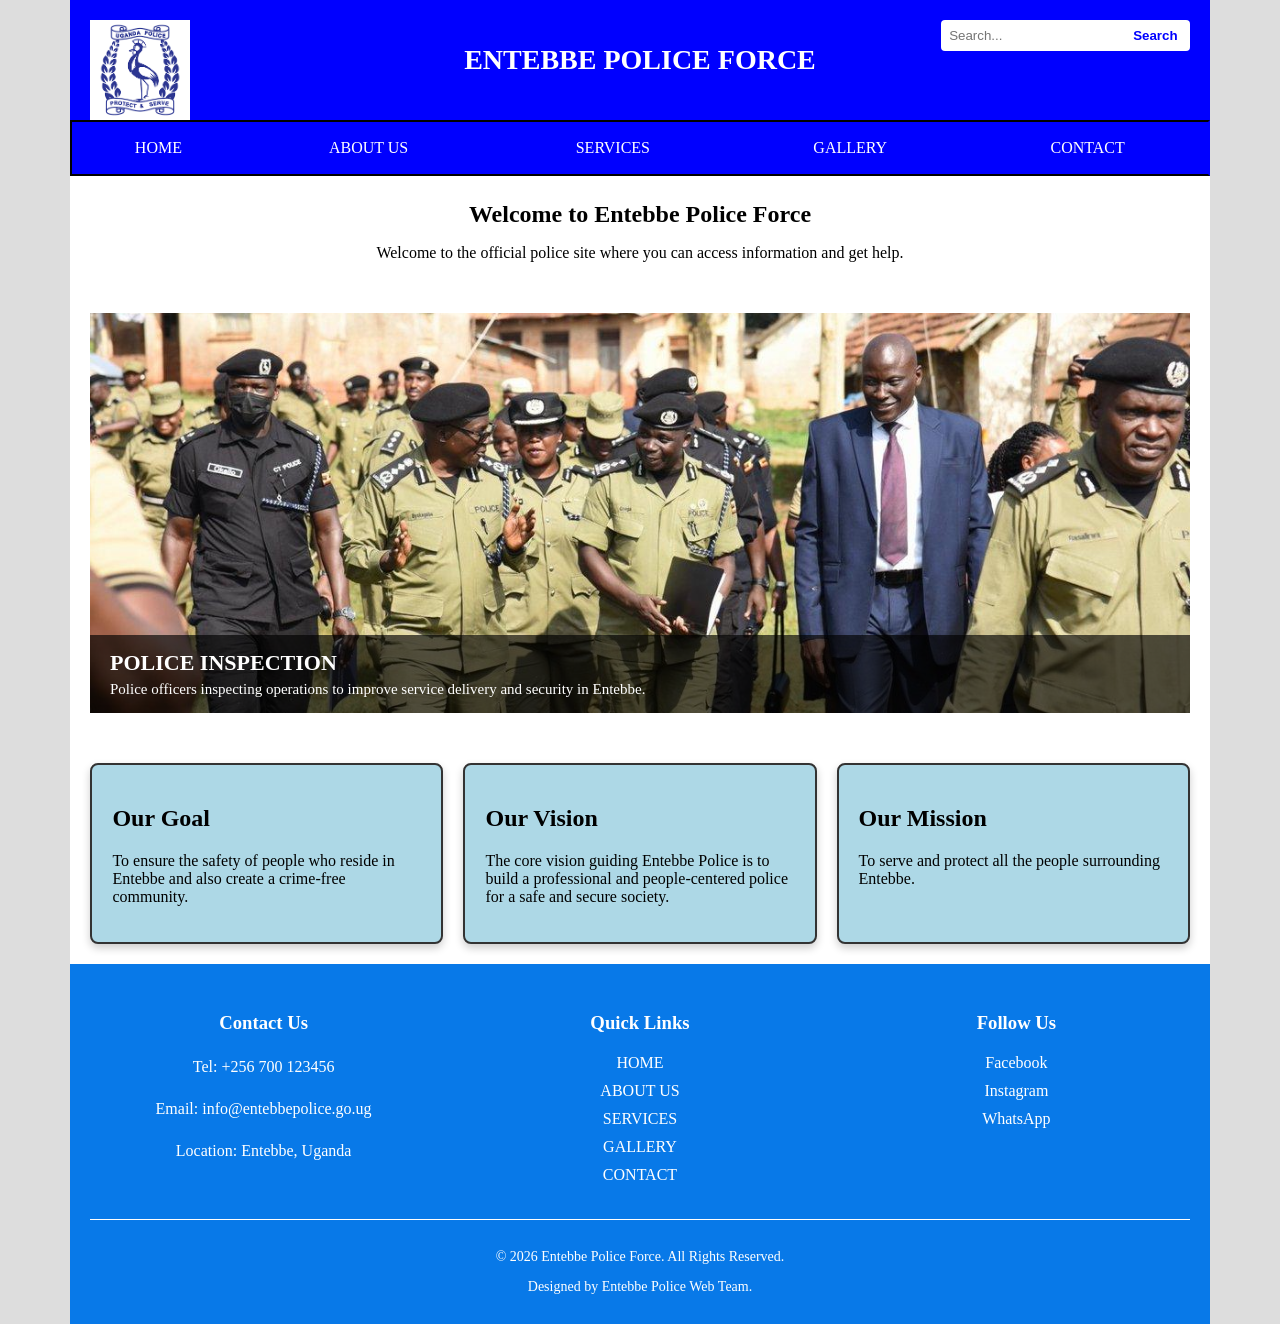
<file: index.html>
<!DOCTYPE html>
<html lang="en">

<head>
    <meta charset="UTF-8">
    <meta name="viewport" content="width=device-width, initial-scale=1.0">

    <title>ENTEBBE POLICE FORCE</title>

    <link rel="stylesheet" href="style.css">
</head>

<body>

    <div class="container">

        <!-- HEADER -->
        <header>

            <div class="header-text">

                <h1>ENTEBBE POLICE FORCE</h1>

                <img src="Images/logo.png"
                     class="logo"
                     alt="Entebbe Police Force Logo">

            </div>


            <!-- SEARCH BOX -->
            <div class="search-box">

                <input type="text" placeholder="Search...">

                <button type="button">Search</button>

            </div>

        </header>


        <!-- NAVIGATION -->
        <nav>

            <table class="nav-bar">

                <tr>

                    <td>
                        <a href="index.html">HOME</a>
                    </td>

                    <td>
                        <a href="about.html">ABOUT US</a>
                    </td>

                    <td>
                        <a href="services.html">SERVICES</a>
                    </td>

                    <td>
                        <a href="gallery.html">GALLERY</a>
                    </td>

                    <td>
                        <a href="contact.html">CONTACT</a>
                    </td>

                </tr>

            </table>

        </nav>


        <!-- MAIN CONTENT -->
        <main>

            <!-- WELCOME SECTION -->

            <section class="welcome">

                <h1>Welcome to Entebbe Police Force</h1>

                <p>
                    Welcome to the official police site where you can access
                    information and get help.
                </p>

            </section>



            <!-- SLIDESHOW -->

            <div class="slideshow">


                <!-- IMAGE 1 -->

                <div class="slide active">

                    <img src="Images/police inspection.jpg"
                         alt="Entebbe Police Inspection">

                    <div class="caption">

                        <h2>POLICE INSPECTION</h2>

                        <p>
                            Police officers inspecting operations to improve
                            service delivery and security in Entebbe.
                        </p>

                    </div>

                </div>



                <!-- IMAGE 2 -->

                <div class="slide">

                    <img src="Images/police patrol.jpg"
                         alt="Police Patrol">

                    <div class="caption">

                        <h2>POLICE PATROL</h2>

                        <p>
                            Police patrols help protect residents, visitors
                            and businesses throughout Entebbe.
                        </p>

                    </div>

                </div>



                <!-- IMAGE 3 -->

                <div class="slide">

                    <img src="Images/police traffic.jpg"
                         alt="Police Traffic Control">

                    <div class="caption">

                        <h2>TRAFFIC CONTROL</h2>

                        <p>
                            Traffic officers help maintain road safety and
                            control traffic within Entebbe.
                        </p>

                    </div>

                </div>



                <!-- IMAGE 4 -->

                <div class="slide">

                    <img src="Images/community policing.jpg"
                         alt="Community Policing">

                    <div class="caption">

                        <h2>COMMUNITY POLICING</h2>

                        <p>
                            Working together with the community helps prevent
                            crime and improve public safety.
                        </p>

                    </div>

                </div>



                <!-- IMAGE 5 -->

                <div class="slide">

                    <img src="Images/police vehicle.jpg"
                         alt="Police Vehicle">

                    <div class="caption">

                        <h2>POLICE RESPONSE</h2>

                        <p>
                            Police vehicles support quick response and patrol
                            operations across the Entebbe area.
                        </p>

                    </div>

                </div>



                <!-- IMAGE 6 -->

                <div class="slide">

                    <img src="Images/entebbe police.jpg"
                         alt="Entebbe Police">

                    <div class="caption">

                        <h2>KEEPING ENTEBBE SAFE</h2>

                        <p>
                            Uganda Police officers work with the community
                            to maintain safety and security in Entebbe.
                        </p>

                    </div>

                </div>


            </div>
            <!-- END OF SLIDESHOW -->



            <!-- ARTICLES -->

            <div class="articles">


                <article>

                    <h2>Our Mission</h2>

                    <p>
                        To serve and protect all the people surrounding Entebbe.
                    </p>

                </article>



                <article>

                    <h2>Our Vision</h2>

                    <p>
                        The core vision guiding Entebbe Police is to build
                        a professional and people-centered police for a safe
                        and secure society.
                    </p>

                </article>



                <article>

                    <h2>Our Goal</h2>

                    <p>
                        To ensure the safety of people who reside in Entebbe
                        and also create a crime-free community.
                    </p>

                </article>


            </div>

        </main>



    
<!-- FOOTER SECTION -->
<footer>

    <div class="footer-container">

        <!-- COLUMN 1: CONTACT US -->
        <div class="footer-column">
            <h3>Contact Us</h3>

            <p>Tel: +256 700 123456</p>
            <p>Email: info@entebbepolice.go.ug</p>
            <p>Location: Entebbe, Uganda</p>
        </div>

        <!-- COLUMN 2: QUICK LINKS -->
        <div class="footer-column">
            <h3>Quick Links</h3>

            <a href="index.html">HOME</a>
            <a href="about.html">ABOUT US</a>
            <a href="services.html">SERVICES</a>
            <a href="gallery.html">GALLERY</a>
            <a href="contact.html">CONTACT</a>
        </div>

        <!-- COLUMN 3: FOLLOW US -->
        <div class="footer-column">
            <h3>Follow Us</h3>

            <a href="https://www.facebook.com/">Facebook</a>
            <a href="https://www.instagram.com/">Instagram</a>
            <a href="https://www.whatsapp.com/">WhatsApp</a>
        </div>

    </div>

    <!-- FOOTER BOTTOM -->
    <div class="footer-bottom">
        <p>
            &copy; 2026 Entebbe Police Force.
            All Rights Reserved.
        </p>

        <p>Designed by Entebbe Police Web Team.</p>
    </div>

</footer>


    </div>
    <!-- END OF CONTAINER -->



    <!-- JAVASCRIPT -->

    <script src="slideshow.js"></script>

</body>

</html>
</file>
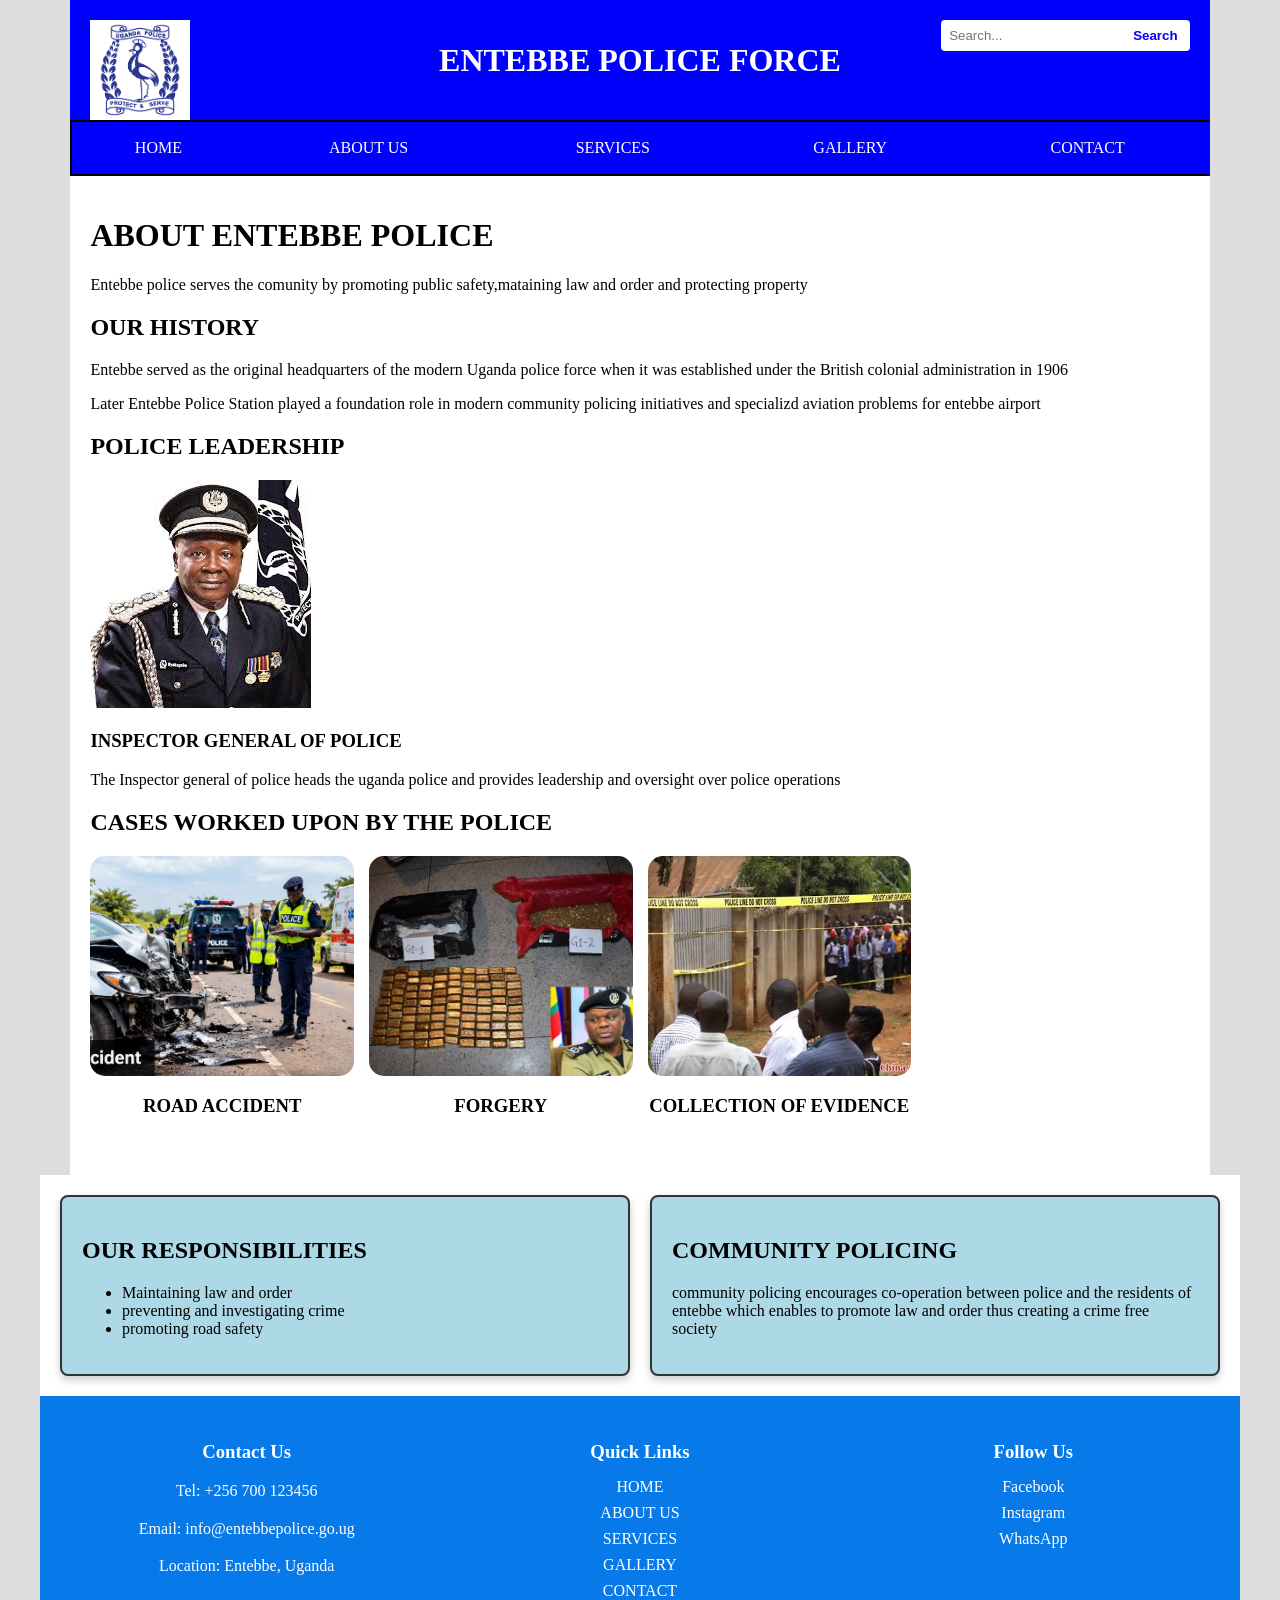
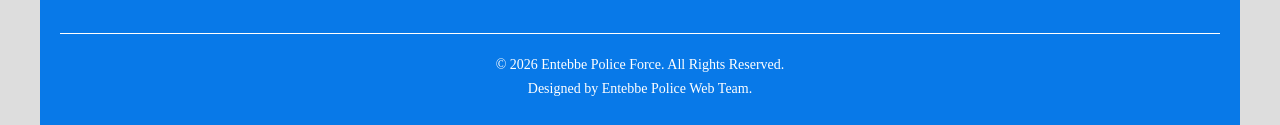
<file: about.html>
<!DOCTYPE html>
<html lang="en">
    
<head>
    <meta charset="UTF-8">
    <meta name="viewport" content="width=device-width, initial-scale=1.0">
    <title>ABOUT US -ENTEBBE POLICE FORCE</title>
    <link rel="stylesheet"href="style.css">
    
</head>
<body>
    <div class ="container">
        <main>
        <header>
            <div class ="header section">
                <h1>ENTEBBE POLICE FORCE</h1>
                <img src="Images/logo.png "class="logo"alt="Entebbe Police Force Logo">
            </div>
            <div class ="search-box">
                <input type="text"placeholder="Search...">
                <button type="button">Search</button>
            </div>
        </header>
    <nav>
        <table class="nav-bar">
            <tr>
                <td><a href="index.html">HOME</a></td>
                <td><a href="about.html">ABOUT US</a></td>
                <td><a href="services.html">SERVICES</a></td>
                <td><a href="gallery.html">GALLERY</a></td>
                <td><a href="contact.html">CONTACT</a></td>
            </tr>
        </table>
    </nav>
    </main>
    <main class="aboutus- page">
        <div class="aboutus-layout">
         <div class="aboutus-text">
            <h1>ABOUT ENTEBBE POLICE</h1>
            <p>Entebbe police serves the comunity by promoting public safety,mataining law and order and protecting property</p>
<section>
            <h2>OUR HISTORY</h2>
               <p> Entebbe served as the original headquarters of the modern Uganda police force when it was established under the British colonial administration in 1906</p>
               <p>Later Entebbe Police Station played a foundation role in modern community policing initiatives and specializd aviation problems for entebbe airport</p>
</section>
<section class="igp-content">
                <h2>POLICE LEADERSHIP</h2>
        <div class="igp-profile">
               <img src="Images/igp.jpg"class="igp"alt="Uganda police igp">
        <div class="igp-description">
                  <h3>INSPECTOR GENERAL OF POLICE</h3>
                <p>The Inspector general of police heads the uganda police and provides leadership and oversight over police operations</p>
        </div>

         </div>
<section class="recent-cases">
                 <h2>CASES WORKED UPON BY THE POLICE</h2>

    <div class="image-gallery">
    <div class ="image-card">
                
                    <img src="Images/accident.jpg">
                <h3>ROAD ACCIDENT</h3>      
    
    </div>              
                        
    <div class="image-card">
                        <img src="Images/forgery.jpg">
                <h3>FORGERY</h3>
   </div>                
    <div class="image-card">
                        <img src="Images/investigation.jpg">
                <h3>COLLECTION OF EVIDENCE</h3>
    </div>
     </div>
     </div>
    </div>
    </div>

      
 </section>
    
 </section>
          
    <section class="info-boxes">
            <article>
                <h2> OUR RESPONSIBILITIES</h2>
                <ul>
                <li>Maintaining law and order</li>
                <li>preventing and investigating crime</li>
                <li>promoting road safety</li>
                </ul>
             </article>
             <article>
                <h2>COMMUNITY POLICING</h2>
                          <p>community policing encourages co-operation between police and the residents of entebbe which enables to promote law and order thus creating a crime free society</p>
             </article>
    </section>
     </div> 
            
    </div>
    
    <footer>

    <div class="footer-container">

        <!-- COLUMN 1: CONTACT US -->
    <div class="footer-column">
                 <h3>Contact Us</h3>

            <p>Tel: +256 700 123456</p>
            <p>Email: info@entebbepolice.go.ug</p>
            <p>Location: Entebbe, Uganda</p>
    </div>

        <!-- COLUMN 2: QUICK LINKS -->
    <div class="footer-column">
            <h3>Quick Links</h3>

            <a href="index.html">HOME</a>
            <a href="aboutus.html">ABOUT US</a>
            <a href="services.html">SERVICES</a>
            <a href="gallery.html">GALLERY</a>
            <a href="contact.html">CONTACT</a>
    </div>

        <!-- COLUMN 3: FOLLOW US -->
    <div class="footer-column">
            <h3>Follow Us</h3>

            <a href="https://www.facebook.com/">Facebook</a>
            <a href="https://www.instagram.com/">Instagram</a>
            <a href="https://www.whatsapp.com/">WhatsApp</a>
    </div>

    </div>

    <!-- FOOTER BOTTOM -->
    <div class="footer-bottom">
        <p>
            &copy; 2026 Entebbe Police Force.
            All Rights Reserved.
        </p>

        <p>Designed by Entebbe Police Web Team.</p>
    </div>

</footer>
</main>

</body>
</html>
<style>
.body{
    margin: 0;
    background: #e6e6e6;
}
main
.about-page,
.aboutus-layout{
    max-width: 1200px;
    margin: 0 auto;
    padding: 20px;
    background: transparent;
    box-sizing: border-box;
}
.images{
    display:flex;
    gap: 15px;
    justify-content: center;
     flex-wrap: wrap;
     align-items: flex-start;
     gap: 20px;
     margin: auto;
}
 .image-card img{
    width: 100%;
    height: 220px;
    object-fit: cover;
    border-radius: 15px;
    display: block;
}
.image-card{
    display: flex;
    flex-direction: column;
    align-items: center;
    position: static;
    float: none;
}
.image-cardh3{
    margin: 8px 0 0;
    font-size: smaller;
    text-align: center;
    position: static;
}

.info-boxes {
    width: 100%;
    max-width: 1200px;
    margin: 0 auto;
    padding: 20px;
    box-sizing: border-box;
    display: flex;
    flex-direction: row;
    gap: 20px;
    background-color: white;
    align-items: stretch;
}

.info-boxes article {
    flex: 1 1 0;
    min-width: 0;
    width: auto;
    max-width: none;
    margin: 0;
    box-sizing: border-box;
    float: none;
}


/* FIX ABOUT US FOOTER */
footer {
    display: block;
    width: 100%;
    max-width: 1200px;
    margin: 0 auto;
    padding: 30px 20px 20px;
    box-sizing: border-box;
    background-color: #0879e8;
    color: white;
}

.footer-container {
    display: grid;
    grid-template-columns: repeat(3, minmax(0, 1fr));
    gap: 20px;
    width: 100%;
    margin: 0 auto;
    box-sizing: border-box;
}

.footer-column {
    min-width: 0;
    text-align: center;
    overflow-wrap: anywhere;
}

.footer-column h3 {
    color: white;
    margin: 15px 0;
}

.footer-column p {
    color: white;
    margin: 12px 0;
    font-size: 16px;
}

.footer-column a {
    display: block;
    color: white;
    text-decoration: none;
    margin: 8px 0;
    font-size: 16px;
}

.footer-column a:hover {
    text-decoration: underline;
}

.footer-bottom {
    width: 100%;
    box-sizing: border-box;
    text-align: center;
    border-top: 1px solid white;
    margin-top: 25px;
    padding-top: 15px;
}

.footer-bottom p {
    color: white;
    font-size: 14px;
    margin: 8px 0;
}

@media (max-width: 600px) {
    footer .footer-container {
        grid-template-columns: 1fr;
    }
}


@media (max-width: 768px){
    .info-boxes{
        flex-direction: column;
    }
    
}
    

</style>
</file>
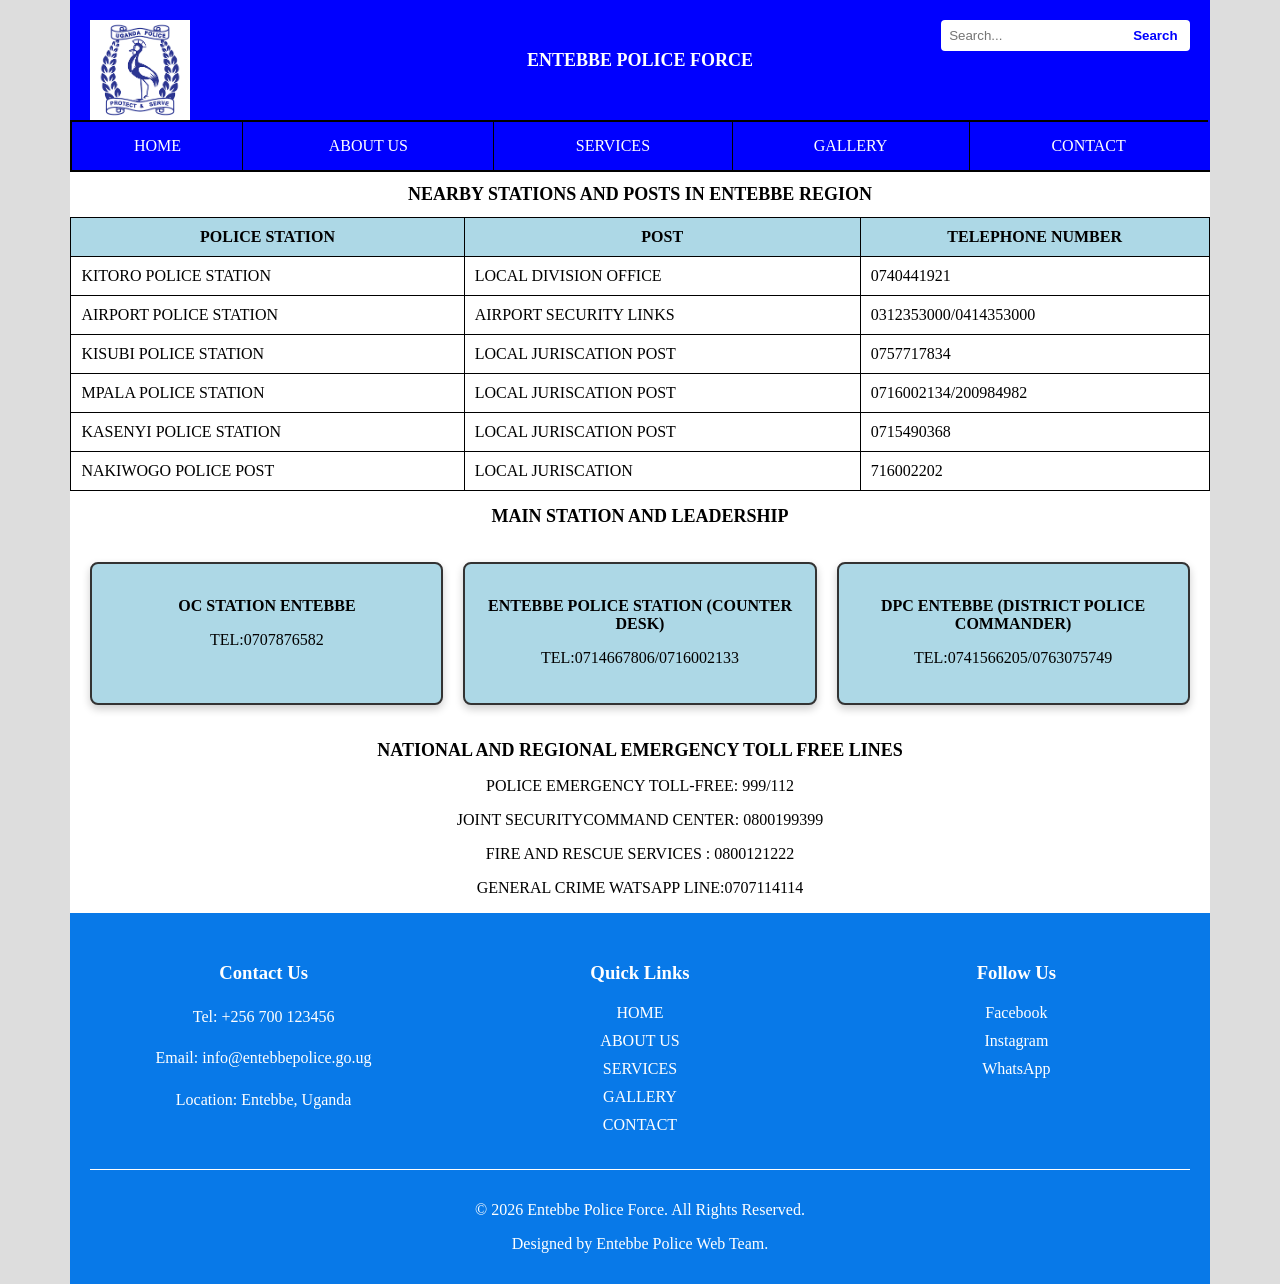
<file: contact.html>
<!DOCTYPE html>
<html lang="en">
<head>
    <meta charset="UTF-8">
    <meta name="viewport" content="width=device-width, initial-scale=1.0">
    <title>CONTACT-ENTEBBE POLICE FORCE</title>
     <link rel="stylesheet"href="style.css">
</head>
<body>
    <div class ="container">
        <main>
        <header>
    <div class ="header section">
                <h1>ENTEBBE POLICE FORCE</h1>
                <img src="Images/logo.png "class="logo"alt="Entebbe Police Force Logo">
    </div>
    <div class ="search-box">
                <input type="text"placeholder="Search...">
                <button type="button">Search</button>
    </div>
        </header>
    <nav>
        <table class="nav-bar">
            <tr>
                <td><a href="index.html">HOME</a></td>
                <td><a href="about.html">ABOUT US</a></td>
                <td><a href="services.html">SERVICES</a></td>
                <td><a href="gallery.html">GALLERY</a></td>
                <td><a href="contact.html">CONTACT</a></td>
            </tr>
        </table>
    </nav>
         </main>
         <main class="contact- page">
        <h1>NEARBY STATIONS AND POSTS IN ENTEBBE REGION</h1>
        <table border="1">
            <tr>
                <th>POLICE STATION</th>
                <th>POST</th>
                <th>TELEPHONE NUMBER</th>
            </tr>
            <tr> 
                <td>KITORO POLICE STATION</td>
                <td>LOCAL DIVISION OFFICE</td>
                <td>0740441921</td>
            </tr>
                <td>AIRPORT POLICE STATION</td>
                <td>AIRPORT SECURITY LINKS</td>
                <td>0312353000/0414353000</td>
            </tr>
            <tr>
                <td>KISUBI POLICE STATION</td>
                <td>LOCAL JURISCATION POST</td>
                <td>0757717834</td>
            </tr>
            <tr>
                <td>MPALA POLICE STATION</td>
                <td>LOCAL JURISCATION POST</td>
                <td>0716002134/200984982</td>
            </tr>
            <tr>
                <td>KASENYI POLICE STATION</td>
                <td>LOCAL JURISCATION POST</td>
                <td>0715490368</td>
            </tr>
            <tr>
                <td>NAKIWOGO POLICE POST</td>
                <td>LOCAL JURISCATION</td>
                <td>716002202</td>
            </tr>
        </table>
               <h2>MAIN STATION AND LEADERSHIP</h2>
        <div class="articles">
              
            <article>
        <h1>DPC ENTEBBE (DISTRICT POLICE COMMANDER)</h1>
        <p>TEL:0741566205/0763075749</p>
             </article>
             <article>
        <h1>ENTEBBE POLICE STATION (COUNTER DESK)</h1>
        <p>TEL:0714667806/0716002133</p>
             </article>
             <article>
        <h1>OC STATION ENTEBBE</h1>
        <p>TEL:0707876582</p>
            </article>
            </article>
     </div>
    <div class="EMERGENCY">
              <h2>NATIONAL AND REGIONAL EMERGENCY TOLL FREE LINES</h2>
        <p>POLICE EMERGENCY TOLL-FREE: 999/112</p>
        <p>JOINT SECURITYCOMMAND CENTER: 0800199399</p>
        <p>FIRE AND RESCUE SERVICES : 0800121222</p>
        <p>GENERAL CRIME WATSAPP LINE:0707114114</p>
      </div>
         </main>
    <footer>

    <div class="footer-container">

        <!-- COLUMN 1: CONTACT US -->
    <div class="footer-column">
                 <h3>Contact Us</h3>

            <p>Tel: +256 700 123456</p>
            <p>Email: info@entebbepolice.go.ug</p>
            <p>Location: Entebbe, Uganda</p>
    </div>

        <!-- COLUMN 2: QUICK LINKS -->
    <div class="footer-column">
            <h3>Quick Links</h3>

            <a href="index.html">HOME</a>
            <a href="aboutus.html">ABOUT US</a>
            <a href="services.html">SERVICES</a>
            <a href="gallery.html">GALLERY</a>
            <a href="contact.html">CONTACT</a>
    </div>

        <!-- COLUMN 3: FOLLOW US -->
    <div class="footer-column">
            <h3>Follow Us</h3>

            <a href="https://www.facebook.com/">Facebook</a>
            <a href="https://www.instagram.com/">Instagram</a>
            <a href="https://www.whatsapp.com/">WhatsApp</a>
    </div>

    </div>

    <!-- FOOTER BOTTOM -->
    <div class="footer-bottom">
        <p>
            &copy; 2026 Entebbe Police Force.
            All Rights Reserved.
        </p>

        <p>Designed by Entebbe Police Web Team.</p>
    </div>

</body>
</html>
<style>
    table{
        width: 100%;
        border-collapse:collapse ;

    }
    h1{
        font-family: 'Times New Roman', Times, serif;
        font-size: large;
        text-align: center;
    }
    th,td{
        border: 1px solid black;
        padding: 10px;
        font-family: 'Times New Roman', Times, serif;
    }
    th{
       background-color: lightblue;
       font-family: 'Times New Roman', Times, serif;
    }
     h2{
            text-align: center;
            font-family: 'Times New Roman', Times, serif;
            font-size: large;
        }
    .articles{
        h1{
            text-align: center;
            font-family: 'Times New Roman', Times, serif;
            font-size: medium;
        }
        p{
            font-family: 'Times New Roman', Times, serif;
            font-size: medium;
        }
       
    }
    
        p{
            font-family: 'Times New Roman', Times, serif;
            font-size: medium;
            text-align: center;
        }
    
</style>
</file>
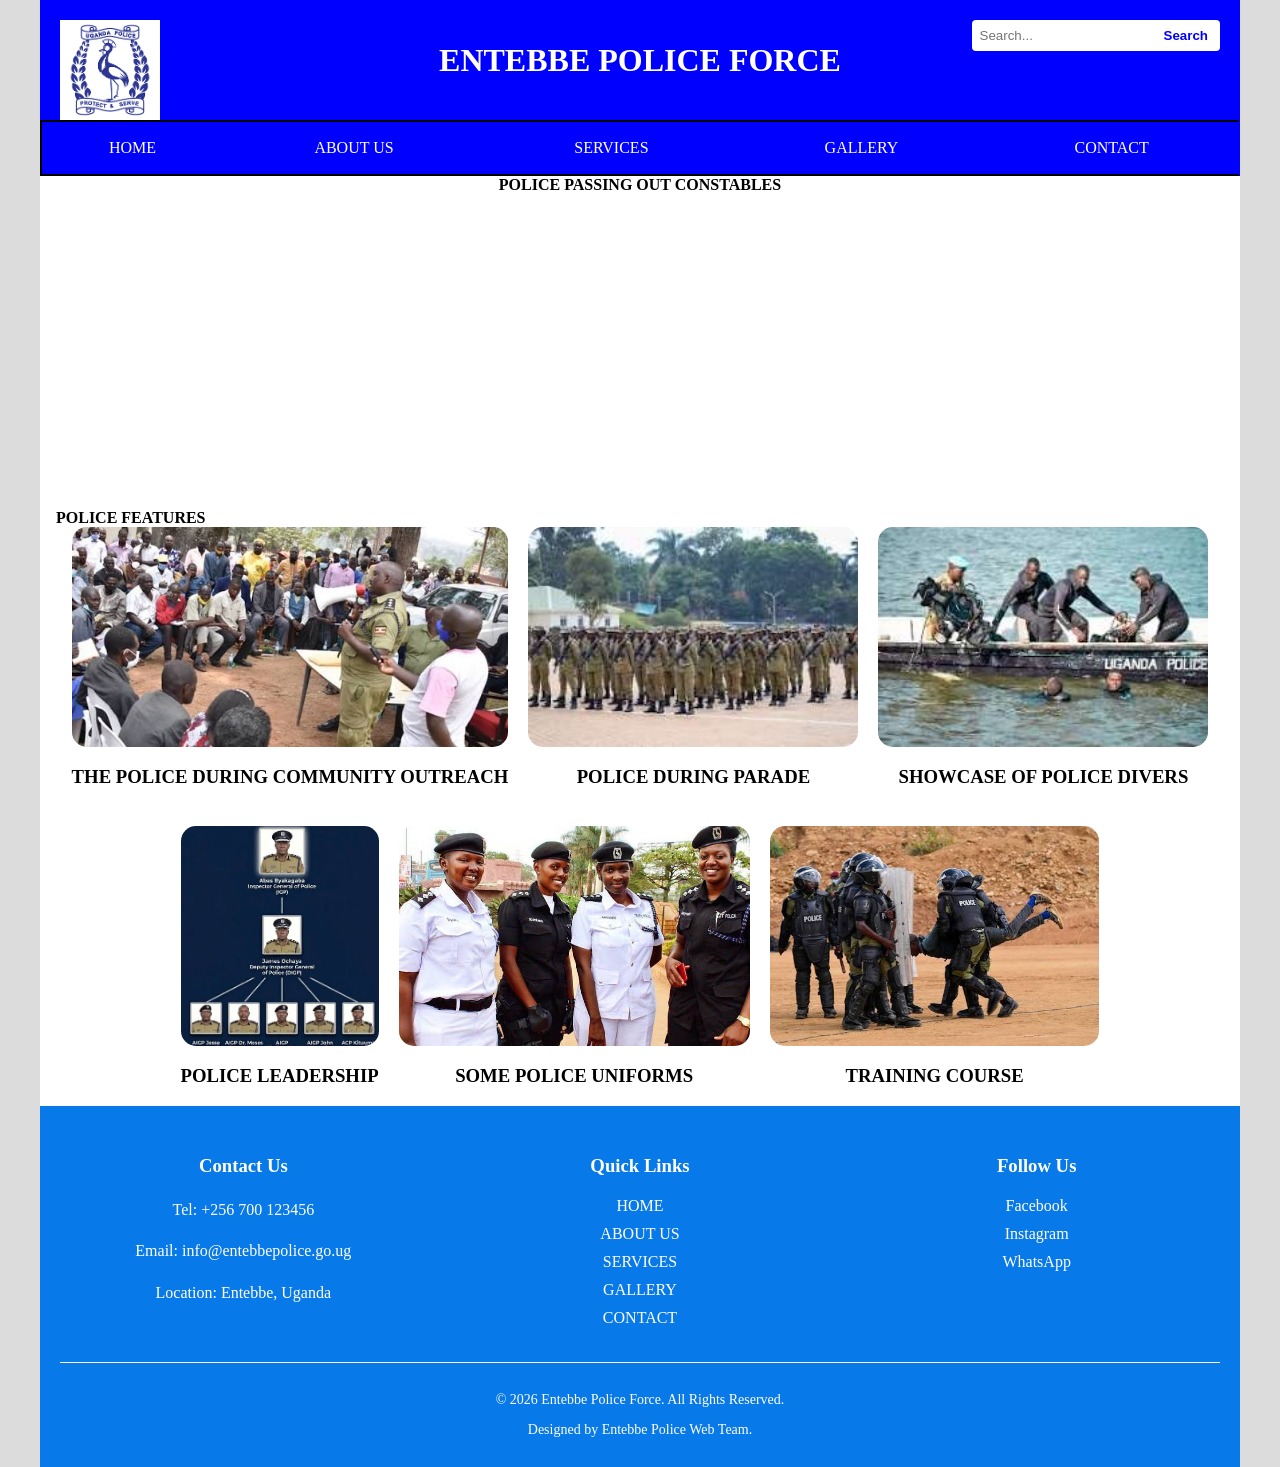
<file: gallery.html>
<!DOCTYPE html>
<html lang="en">
<head>
    <meta charset="UTF-8">
    <meta name="viewport" content="width=device-width, initial-scale=1.0">
    <title>GALLERY-ENTEBBE POLICE FORCE</title>
    <link rel="stylesheet"href="style.css">
</head>
<body>
    
        <main>
        <header>
            <div class ="header section">
                <h1>ENTEBBE POLICE FORCE</h1>
                <img src="Images/logo.png "class="logo"alt="Entebbe Police Force Logo">
            </div>
            <div class ="search-box">
                <input type="text"placeholder="Search...">
                <button type="button">Search</button>
            </div>
        </header>
    <nav>
        <table class="nav-bar">
            <tr>
                <td><a href="index.html">HOME</a></td>
                <td><a href="about.html">ABOUT US</a></td>
                <td><a href="services.html">SERVICES</a></td>
                <td><a href="gallery.html">GALLERY</a></td>
                <td><a href="contact.html">CONTACT</a></td>
            </tr>
        </table>
    </nav>
    </main>
    <main class="gallery- page">
    <div class = "video-container">
    <div class ="video-section">
            <h2>POLICE PASSING OUT CONSTABLES</h2>
        <iframe
        width ="560"
        height="315"
        src="https://www.youtube.com/embed/8UvNuO4PKMc"
        title="ENTEBBE POLICE FORCE VIDEO"
        frameborder="0"
        allow="acceleremoter:autoplay;clipboard-write;encrypted media; picture-in-picture;webshare"
        allowfullscreen
        loading = "lazy">
       </iframe>
    </div>
    </div>
    <section class="police-features">
                 <h2>POLICE FEATURES</h2>

    <div class="images">
    <div class ="image-card">
                
                    <img src="Images/community to.jpg">
                <h3>THE POLICE DURING COMMUNITY OUTREACH</h3>      
    
    </div>              
                        
    <div class=" image-card">
                        <img src="Images/parade.jpg">
                <h3>POLICE DURING PARADE</h3>
   </div>                
    <div class="image-card">
                        <img src="Images/police marine.jpg">
                <h3>SHOWCASE OF POLICE DIVERS</h3>
    </div>
    <div class="image-card">
                        <img src="Images/leadership.jpg">
                <h3>POLICE LEADERSHIP</h3>
    </div>
    <div class="image-card">
                        <img src="Images/uniforms.jpg">
                <h3>SOME POLICE UNIFORMS</h3>
    </div>
    
    <div class="image-card">
                        <img src="Images/training.jpg">
                <h3>TRAINING COURSE</h3>
    </div>
    
    </div>
    </section> 
      <footer>
    <div class="footer-container">

        <!-- COLUMN 1: CONTACT US -->
    <div class="footer-column">
                 <h3>Contact Us</h3>

            <p>Tel: +256 700 123456</p>
            <p>Email: info@entebbepolice.go.ug</p>
            <p>Location: Entebbe, Uganda</p>
    </div>

        <!-- COLUMN 2: QUICK LINKS -->
    <div class="footer-column">
            <h3>Quick Links</h3>

            <a href="index.html">HOME</a>
            <a href="aboutus.html">ABOUT US</a>
            <a href="services.html">SERVICES</a>
            <a href="gallery.html">GALLERY</a>
            <a href="contact.html">CONTACT</a>
    </div>

        <!-- COLUMN 3: FOLLOW US -->
    <div class="footer-column">
            <h3>Follow Us</h3>

            <a href="https://www.facebook.com/">Facebook</a>
            <a href="https://www.instagram.com/">Instagram</a>
            <a href="https://www.whatsapp.com/">WhatsApp</a>
    </div>

    </div>

    <!-- FOOTER BOTTOM -->
    <div class="footer-bottom">
        <p>
            &copy; 2026 Entebbe Police Force.
            All Rights Reserved.
        </p>

        <p>Designed by Entebbe Police Web Team.</p>
   
    </div>
  </footer>
</body>
</html>
<style>
    html {
    background: #dcdcdc;   /* gray sides */
}

body {
    max-width: 1200px;
    margin: 0 auto;
    background: #ffffff;   /* white page */
}
    body{
        background-color: white;
    }
    .video-container{
        display: flex;
        justify-content: center;
    }
    .video-section{
        display: flex;
        flex-direction: column;
        align-items: center;
        width: 100%;
        text-align: center;
    }
    h2{
        margin: 0 01rem;
        font-family: 'Times New Roman', Times, serif;
        font-size: medium;

    }
    iframe{
        display: block;
        width: 100%;
        max-width: 560px;
        height: 315px;
        margin: 0 auto;
        border: none;
    }
    .gallery-page{
        display: flex;
        align-items: center;
        justify-content: center;
    }
    .images{
    display:flex;
    gap: 15px;
    justify-content: center;
     flex-wrap: wrap;
     align-items: flex-start;
     gap: 20px;
     margin: auto;
}
 .image-card img{
    width: 100%;
    height: 220px;
    object-fit: cover;
    border-radius: 15px;
    display: block;
}
.image-card{
    display: flex;
    flex-direction: column;
    align-items: center;
    position: static;
    float: none;
}
.image-cardh3{
    margin: 8px 0 0;
    font-size: smaller;
    text-align: center;
    position: static;
}
h2{
   .gallery-page h2:first-child,
.video-section h2:first-child {
    margin-top: 1.5rem;
}
}
    </style>
</file>
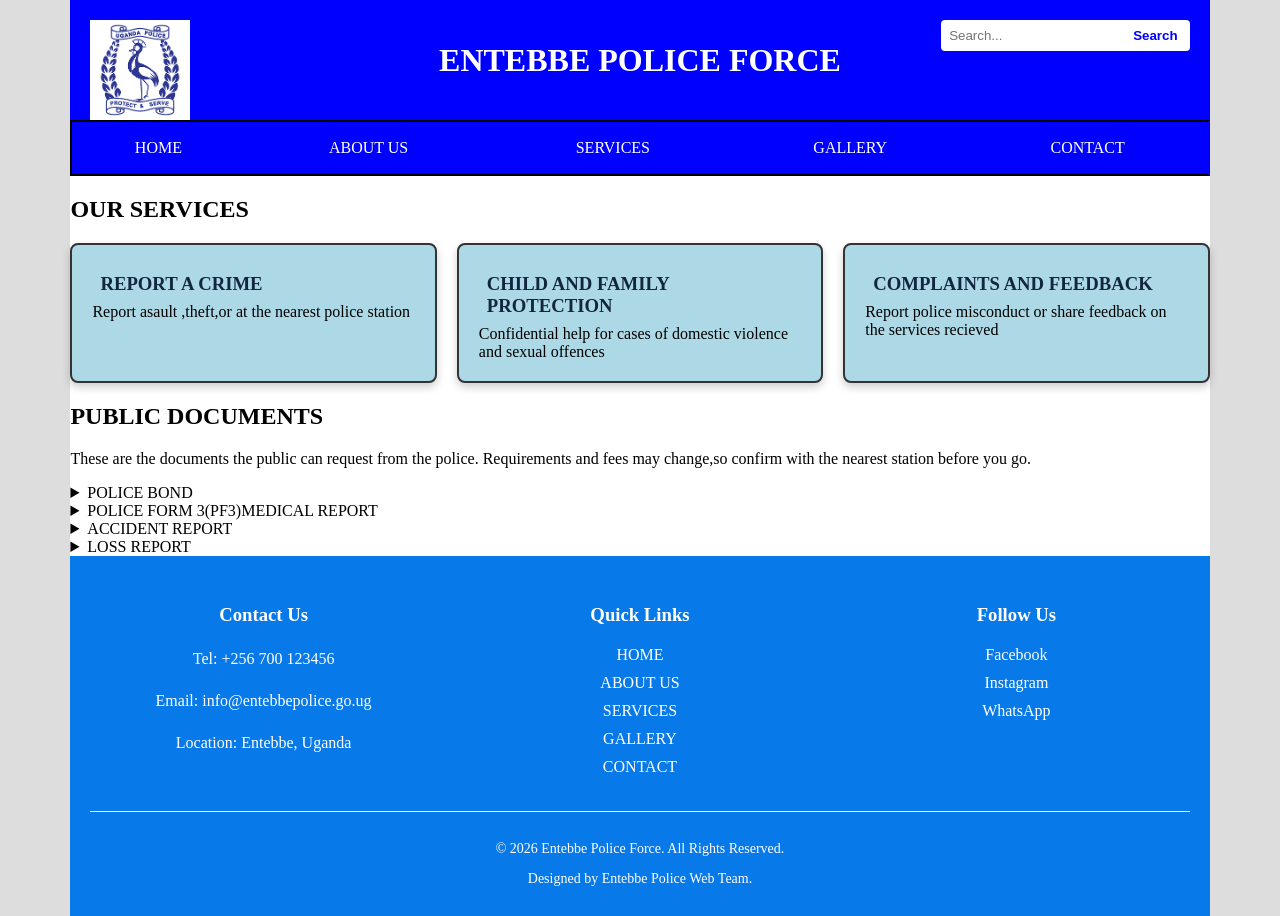
<file: services.html>
<!DOCTYPE html>
<html lang="en">
<head>
    <meta charset="UTF-8">
    <meta name="viewport" content="width=device-width, initial-scale=1.0">
    <title>SERVICES - ENTEBBE POLICE FORCE</title>
    <link rel="stylesheet"href="style.css">
</head>
<body>
    <div class ="container">
        <main>
        <header>
            <div class ="header section">
                <h1>ENTEBBE POLICE FORCE</h1>
                <img src="Images/logo.png "class="logo"alt="Entebbe Police Force Logo">
            </div>
            <div class ="search-box">
                <input type="text"placeholder="Search...">
                <button type="button">Search</button>
            </div>
        </header>
    <nav>
        <table class="nav-bar">
            <tr>
                <td><a href="index.html">HOME</a></td>
                <td><a href="about.html">ABOUT US</a></td>
                <td><a href="services.html">SERVICES</a></td>
                <td><a href="gallery.html">GALLERY</a></td>
                <td><a href="contact.html">CONTACT</a></td>
            </tr>
        </table>
    </nav>
    <section class="service-page">
    <h2>OUR SERVICES</h2>
    <div class="services-grid">
        <article class="service">
            <h3>REPORT A CRIME</h3>
            <p>Report asault ,theft,or at the nearest police station</p>

        </article>
        
        <article class="service">
            <h3>CHILD AND FAMILY PROTECTION</h3>
            <p>Confidential help for cases of domestic violence and sexual offences</p>
        </article>
        <article class="service">
            <h3>COMPLAINTS AND FEEDBACK</h3>
            <p>Report police misconduct or share feedback on the services recieved </p>
        </article>

    </div>
    <h2 id="documents">PUBLIC DOCUMENTS</h2>
    <p class="intro">
        These are the documents the public can request from the police.
        Requirements and fees may change,so confirm with the nearest station before you go.
    </p>
    <div class="documents">
        <details>
            <summary>POLICE BOND</summary>
            <p><strong>What it is:</strong>A written promise that lets a suspect be released from custody while the case contiues.police bond is free of charge. </p>
            <p><strong>Bring:</strong>The person's details,a guarantor(surety) with any documents the officer in charge asks for. </p>
            <p><strong>Where:</strong>The situation where the person is being held. </p>
        </details>
        <details>
            <summary>POLICE FORM 3(PF3)MEDICAL REPORT</summary>
            <p><strong>What it is:</strong>A medical examination form used when someone is injured injured in an assualt,accident or domestic violence. </p>
            <p><strong>Bring:</strong>Your ID nad case refrence number from the station.</p>
            <p><strong>Where:</strong>Get the form from the police then get it filled</p>

        </details>
        <details>
            <summary>ACCIDENT REPORT</summary>
            <p><strong>What it is:</strong> A report of a road accident, needed for insurance and court cases.</p>
                <p><strong>Bring:</strong> Your ID, driving permit, vehicle details, and the accident reference number.</p>
                <p><strong>Where:</strong> The traffic police office that handled the case.</p>
            </details>

            <details>
                <summary>LOSS REPORT</summary>
                <p><strong>What it is:</strong> A record that you reported an item as lost, such as an ID, passport, or ATM card. Banks and offices ask for it when replacing items.</p>
                <p><strong>Bring:</strong> Your ID (or a copy) and a description of the lost item.</p>
                <p><strong>Where:</strong> Any police station.</p>
            </details>
    </div>
     </main>  
    
    <footer>

    <div class="footer-container">

        <!-- COLUMN 1: CONTACT US -->
    <div class="footer-column">
                 <h3>Contact Us</h3>

            <p>Tel: +256 700 123456</p>
            <p>Email: info@entebbepolice.go.ug</p>
            <p>Location: Entebbe, Uganda</p>
    </div>

        <!-- COLUMN 2: QUICK LINKS -->
    <div class="footer-column">
            <h3>Quick Links</h3>

            <a href="index.html">HOME</a>
            <a href="aboutus.html">ABOUT US</a>
            <a href="services.html">SERVICES</a>
            <a href="gallery.html">GALLERY</a>
            <a href="contact.html">CONTACT</a>
    </div>

        <!-- COLUMN 3: FOLLOW US -->
    <div class="footer-column">
            <h3>Follow Us</h3>

            <a href="https://www.facebook.com/">Facebook</a>
            <a href="https://www.instagram.com/">Instagram</a>
            <a href="https://www.whatsapp.com/">WhatsApp</a>
    </div>

    </div>

    <!-- FOOTER BOTTOM -->
    <div class="footer-bottom">
        <p>
            &copy; 2026 Entebbe Police Force.
            All Rights Reserved.
        </p>

        <p>Designed by Entebbe Police Web Team.</p>
    </div>

    
</body>
</html>
<style>
    .services-page{
        flex:1;
        width:100%;
        max-width:1100px;
        margin:0 auto;
        padding: 2.5rem 1.5rem 3rem;
    h2{
        text-align: center;
        font-family: 'Times New Roman', Times, serif;
    }
    }
    .services-pageh2{
        margin:2.5rem 0 1.25rem;
    }
    .emergency{
        padding: 0.9rem 1.25rem;
        text-align: center;
        background-color: white;
        border-left:5px solid var(--gold);

    }
    .services-grid{
        display:grid;
        grid-template-columns:repeat(auto-fit,minmax(250px,1fr));
        gap:1.25rem;
      
    }
    .services{
        padding:1.25rem;
        background:var(--white);
        border: 1px solid #8fbfd6;
        border-top:4px solid #12263f;
    }
    .service h3{
        margin:000.5rem;
        color:#12263f;
    }
    .service p{
        margin:0;
        margin:000.5#;
        .article{
            background:lightblue;
            padding:1.25rem;
    }
    .intro{
        max-width:800px;
        margin:0 auto;
    }
    .documents details{
        margin-bottom: 0.75rem;
        background: var(--white);
        border:1px solid var(--line);
        border-left: 4px solid var(--navy);

    }
    .documents summary{
        padding:0.9rem 1.1rem;
        font-weight: 600;
        color: var(--navy);
        cursor: pointer;
    }
    .documents details p {
        margin:0;
        padding:0.6rem 1.1rem;
    }
    
    
    

</style>
</file>
<file: style.css>
/* =========================
   GENERAL SETTINGS
========================= */

*,
*::before,
*::after {
    box-sizing: border-box;
}

body {
    margin: 0;
    font-family: Georgia, "Times New Roman", Times, serif;
    font-size: medium;
    background-color: #ddd;
}
.welcome {
    text-align: center;
    padding: 20px;
}



/* =========================
   WEBSITE CONTAINER
========================= */

.container {
    width: 89%;
    margin: 0 auto;
    background-color: white;
    min-height: 100vh;
}


/* =========================
   HEADER
========================= */

header {
    width: 100%;
    min-height: 120px;
    background-color: blue;
    color: white;
    position: relative;
    padding: 20px;
    display: flex;
    align-items: center;
    justify-content: center;
}

.header-text {
    text-align: center;
}

.header-text h1 {
    color: white;
    margin: 0;
    font-size: 28px;
}


/* =========================
   LOGO
========================= */

.logo {
    position: absolute;
    left: 20px;
    top: 20px;
    width: 100px;
    height: 100px;
    object-fit: contain;
}


/* =========================
   SEARCH BOX
========================= */

.search-box {
    position: absolute;
    right: 20px;
    top: 20px;
    display: flex;
}

.search-box input {
    width: 180px;
    padding: 8px;
    border: none;
    border-radius: 4px 0 0 4px;
}

.search-box button {
    padding: 8px 12px;
    border: none;
    background-color: white;
    color: blue;
    font-weight: bold;
    border-radius: 0 4px 4px 0;
    cursor: pointer;
}


/* =========================
   NAVIGATION
========================= */

nav {
    background-color: blue;
    width: 100%;
    padding: 0;
    margin: 0;
}

.nav-bar {
    width: 100%;
    border: 2px solid;
    border-right: 2px solid blue
}

.nav-bar td {
    padding: 0;
    text-align: center;
}

.nav-bar a {
    color: white;
    text-decoration: none;
    padding: 15px 10px;
    display: block;
    font-size: large 20px;
}

.nav-bar a:hover {
    background-color: darkblue;
}
.welcome {
    text-align: center;
    border: none;
    box-shadow: none;
    background: transparent;
    padding: 5px 0;
    margin-bottom: 5px;
}

.welcome h1 {
    text-align: center;
    margin-bottom: 10px;
}

.welcome p {
    text-align: center;
}
.slideshow {
    width: 100%;
    max-width: 1100px;
    margin: 30px auto;
    position: relative;
    overflow: hidden;
}

.slide {
    display: none;
    position: relative;
    width: 100%;
}

.slide.active {
    display: block;
}

.slide img {
    width: 100%;
    height: 400px;
    object-fit: cover;
    display: block;
}

/* Caption */
.caption {
    position: absolute;
    bottom: 0;
    left: 0;
    width: 100%;
    padding: 15px 20px;
    box-sizing: border-box;
    background: rgba(0, 0, 0, 0.65);
    color: white;
}

.caption h2 {
    margin: 0 0 5px 0;
    font-size: 22px;
}

.caption p {
    margin: 0;
    font-size: 15px;
}

/* On smaller screens */
@media (max-width: 600px) {
    .slide img {
        height: 250px;
    }

    .caption h2 {
        font-size: 18px;
    }

    .caption p {
        font-size: 13px;
    }
}

/* =========================
   ARTICLES
========================= */

.articles {
    display: flex;
    flex-direction: row-reverse;
    gap: 20px;
    padding: 20px;
}

article {
    background-color: lightblue;
    padding: 20px;
    margin: 0;
    border: 2px solid #333;
    border-radius: 8px;
    box-shadow: 0 4px 8px rgba(0, 0, 0, 0.2);
    flex: 1;
}



/* MAIN FOOTER */
footer {
    background-color: #0879e8;
    color: white;
    width: 100%;
    padding: 30px 20px 15px;
    box-sizing: border-box;
}

/* THREE COLUMNS */
.footer-container {
    display: flex;
    flex-direction: row;
    justify-content: space-around;
    align-items: flex-start;
    gap: 30px;
    max-width: 1200px;
    margin: 0 auto;
}

/* EACH COLUMN */
.footer-column {
    flex: 1;
    min-width: 0;
    text-align: center;
}

/* COLUMN HEADINGS */
.footer-column h3 {
    color: white;
    margin-bottom: 20px;
    text-transform: capitalize;
}

/* CONTACT INFORMATION */
.footer-column p {
    color: white;
    line-height: 1.6;
    overflow-wrap: anywhere;
}

/* QUICK LINKS AND SOCIAL LINKS */
.footer-column a {
    display: block;
    color: white;
    text-decoration: none;
    margin: 10px 0;
}

.footer-column a:hover {
    text-decoration: underline;
}

/* COPYRIGHT AND DESIGNER */
.footer-bottom {
    text-align: center;
    border-top: 1px solid white;
    margin-top: 25px;
    padding-top: 15px;
    font-size: 14px;
}

.image-gallery{
    display: grid;
    grid-template-columns:repeat(4,minmax(0,1fr));
    gap:15px;
    width: 100%;
    margin : 20px 0;
    
}

.image-box{
    width:100%;
    overflow: hidden;
    border: 1px solid#ccc;
    border-radius: 5px;
    background:#fff;

}
.image-box img{
    display: block;
    width: 50%;
    height:40px;
    object-fit: cover;
}
.image-description{
    padding: 12px;
    font-size: small;

}
.image-description h3{
    margin-bottom: 8px;
    color:#123b63
    
}
.image-description p{
    color:#444
    line-height 1.6;

}

    

/* MOBILE VIEW */
@media screen and (max-width: 600px) {
    .footer-container {
        flex-direction: column;
        align-items: center;
        gap: 15px;
    }

    .footer-column {
        width: 100%;
        text-align: center;
    }
}

.articles-container {
    display: flex;
    flex-direction: row-reverse;
    gap: 20px;
    padding: 20px;
}

article {
    background-color: lightblue;
    padding: 20px;
    margin: 0;
    border: 2px solid #333;
    border-radius: 8px;
    box-shadow: 0 4px 8px rgba(0, 0, 0, 0.2);
    flex: 1;
}
</file>
